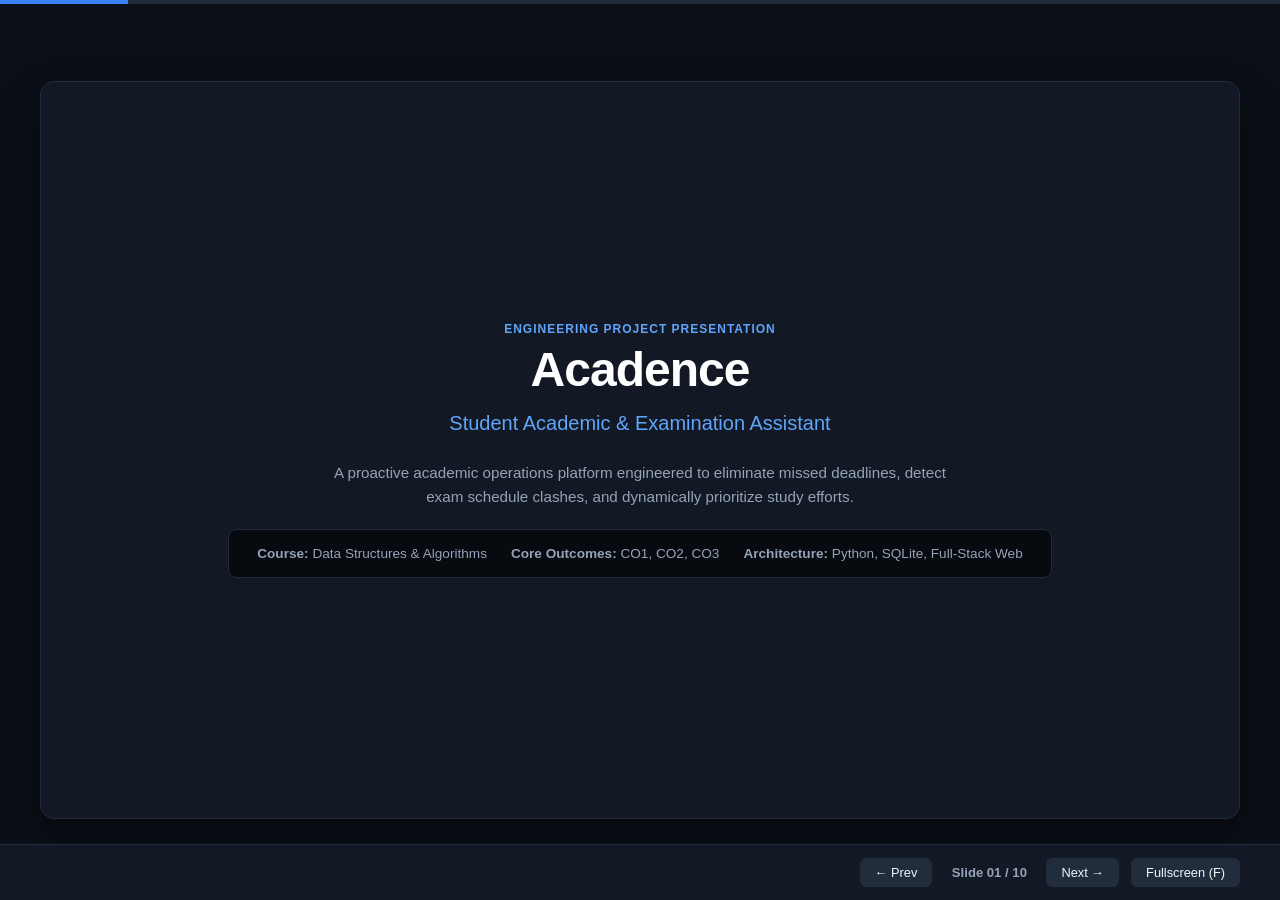
<file: DSA-MicroProj.html>
<!DOCTYPE html>
<html lang="en">
<head>
  <meta charset="UTF-8">
  <meta name="viewport" content="width=device-width, initial-scale=1.0">
  <title>Acadence Presentation | Student Academic & Examination Assistant</title>
  <style>
    :root {
      --bg: #0b0f17;
      --surface: #121924;
      --surface-border: #212c3d;
      --primary: #3b82f6;
      --primary-light: #60a5fa;
      --accent: #8b5cf6;
      --danger: #ef4444;
      --warning: #f59e0b;
      --success: #10b981;
      --text: #f1f5f9;
      --text-muted: #94a3b8;
      --text-dim: #64748b;
      --code-bg: #070a0f;
        --font-scale: 1.15; /* Increase this to scale everything up */
  --base-font-size: 1rem;
    }

    * {
      box-sizing: border-box;
      margin: 0;
      padding: 0;
      font-family: -apple-system, BlinkMacSystemFont, "Segoe UI", Roboto, Helvetica, Arial, sans-serif;
    }

    body {
      background-color: var(--bg);
      color: var(--text);
      overflow: hidden;
      height: 100vh;
      width: 100vw;
      display: flex;
      flex-direction: column;
      user-select: none;
    }

    /* Top Progress Bar */
    .progress-bar-container {
      width: 100%;
      height: 4px;
      background: var(--surface-border);
      position: fixed;
      top: 0;
      left: 0;
      z-index: 100;
    }
    .progress-bar {
      height: 100%;
      background: var(--primary);
      width: 10%;
      transition: width 0.3s ease;
    }

    /* Presentation Viewport */
    .deck-container {
      flex: 1;
      position: relative;
      display: flex;
      align-items: center;
      justify-content: center;
      padding: 40px 60px;
    }

    .slide {
      display: none;
      width: 100%;
      max-width: 1200px;
      height: 82vh;
      background: var(--surface);
      border: 1px solid var(--surface-border);
      border-radius: 14px;
      padding: 48px 56px;
      position: absolute;
      overflow-y: auto;
      box-shadow: 0 20px 40px rgba(0, 0, 0, 0.4);
      animation: fadeIn 0.25s ease forwards;
    }

    .slide.active {
      display: flex;
      flex-direction: column;
    }

    @keyframes fadeIn {
      from { opacity: 0; transform: translateY(8px); }
      to { opacity: 1; transform: translateY(0); }
    }

    /* Slide Header */
    .slide-tag {
      font-size: 0.75rem;
      font-weight: 700;
      color: var(--primary-light);
      text-transform: uppercase;
      letter-spacing: 1px;
      margin-bottom: 6px;
    }
    .slide-title {
      font-size: 1.85rem;
      font-weight: 700;
      color: #ffffff;
      letter-spacing: -0.5px;
      margin-bottom: 8px;
    }
    .slide-subtitle {
      font-size: 0.95rem;
      color: var(--text-muted);
      margin-bottom: 24px;
      line-height: 1.5;
    }

    .slide-body {
      flex: 1;
      display: flex;
      flex-direction: column;
      justify-content: center;
    }

    /* Grid Layouts */
    .grid-2 {
      display: grid;
      grid-template-columns: 1fr 1fr;
      gap: 24px;
    }
    .grid-3 {
      display: grid;
      grid-template-columns: repeat(3, 1fr);
      gap: 20px;
    }

    .card {
      background: rgba(255, 255, 255, 0.02);
      border: 1px solid var(--surface-border);
      border-radius: 10px;
      padding: 20px 24px;
    }
    .card-title {
      font-size: 1rem;
      font-weight: 600;
      color: #ffffff;
      margin-bottom: 10px;
    }
    .card-text {
      font-size: 0.86rem;
      color: var(--text-muted);
      line-height: 1.6;
    }

    /* Tables */
    table {
      width: 100%;
      border-collapse: collapse;
      font-size: 0.82rem;
      margin-top: 8px;
    }
    th, td {
      padding: 9px 12px;
      text-align: left;
      border-bottom: 1px solid var(--surface-border);
    }
    th {
      background: var(--code-bg);
      color: var(--primary-light);
      font-weight: 600;
      text-transform: uppercase;
      font-size: 0.72rem;
      letter-spacing: 0.5px;
    }
    tr:hover td { background: rgba(255, 255, 255, 0.02); }

    /* Code & Formulas */
    .formula-box {
      background: var(--code-bg);
      border: 1px solid var(--surface-border);
      border-left: 3px solid var(--primary);
      padding: 12px 18px;
      border-radius: 6px;
      font-family: ui-monospace, SFMono-Regular, Menlo, Monaco, Consolas, monospace;
      font-size: 0.85rem;
      color: var(--primary-light);
      margin: 12px 0;
    }

    .badge {
      display: inline-block;
      padding: 3px 8px;
      border-radius: 4px;
      font-size: 0.72rem;
      font-weight: 600;
      text-transform: uppercase;
      letter-spacing: 0.5px;
    }
    .badge-primary { background: rgba(59, 130, 246, 0.15); color: var(--primary-light); border: 1px solid rgba(59, 130, 246, 0.3); }
    .badge-danger { background: rgba(239, 68, 68, 0.15); color: var(--danger); border: 1px solid rgba(239, 68, 68, 0.3); }
    .badge-warning { background: rgba(245, 158, 11, 0.15); color: var(--warning); border: 1px solid rgba(245, 158, 11, 0.3); }
    .badge-success { background: rgba(16, 185, 129, 0.15); color: var(--success); border: 1px solid rgba(16, 185, 129, 0.3); }

    /* Bottom Control Bar */
    .controls-bar {
      height: 56px;
      background: var(--surface);
      border-top: 1px solid var(--surface-border);
      padding: 0 40px;
      display: flex;
      align-items: center;
      justify-content: space-between;
      position: fixed;
      bottom: 0;
      left: 0;
      right: 0;
      z-index: 90;
    }

    .key-hints {
      font-size: 0.78rem;
      color: var(--text-dim);
      display: flex;
      gap: 16px;
    }
    .kbd {
      background: var(--code-bg);
      border: 1px solid var(--surface-border);
      padding: 2px 6px;
      border-radius: 4px;
      color: var(--text-muted);
      font-family: monospace;
    }

    .nav-buttons {
      display: flex;
      align-items: center;
      gap: 12px;
    }

    .btn {
      background: var(--surface-border);
      border: 1px solid var(--surface-border);
      color: var(--text);
      padding: 6px 14px;
      border-radius: 6px;
      font-size: 0.8rem;
      font-weight: 500;
      cursor: pointer;
      transition: background 0.15s, border-color 0.15s;
    }
    .btn:hover { background: rgba(255, 255, 255, 0.1); border-color: var(--primary); }

    .slide-counter {
      font-size: 0.82rem;
      font-weight: 600;
      color: var(--text-muted);
      min-width: 90px;
      text-align: center;
    }

    /* Custom Title Slide Styling */
    .title-slide {
      text-align: center;
      justify-content: center;
      align-items: center;
    }
    .title-slide h1 {
      font-size: 3rem;
      font-weight: 800;
      color: #ffffff;
      letter-spacing: -1px;
      margin-bottom: 12px;
    }
    .title-slide .tagline {
      font-size: 1.25rem;
      color: var(--primary-light);
      margin-bottom: 24px;
      max-width: 800px;
      line-height: 1.4;
    }
    .title-slide .meta-box {
      background: var(--code-bg);
      border: 1px solid var(--surface-border);
      padding: 16px 28px;
      border-radius: 8px;
      font-size: 0.85rem;
      color: var(--text-muted);
      margin-top: 20px;
      display: inline-flex;
      gap: 24px;
    }
  </style>
</head>
<body>

  <!-- Top Progress Bar -->
  <div class="progress-bar-container">
    <div class="progress-bar" id="progressBar"></div>
  </div>

  <!-- Deck Viewport -->
  <div class="deck-container">

    <!-- SLIDE 1: Title Slide -->
    <div class="slide active title-slide" id="slide-1">
      <div class="slide-tag">Engineering Project Presentation</div>
      <h1>Acadence</h1>
      <p class="tagline">Student Academic & Examination Assistant</p>
      <p style="font-size: 0.95rem; color: var(--text-muted); max-width: 650px; line-height: 1.6;">
        A proactive academic operations platform engineered to eliminate missed deadlines, detect exam schedule clashes, and dynamically prioritize study efforts.
      </p>
      <div class="meta-box">
        <div><strong>Course:</strong> Data Structures & Algorithms</div>
        <div><strong>Core Outcomes:</strong> CO1, CO2, CO3</div>
        <div><strong>Architecture:</strong> Python, SQLite, Full-Stack Web</div>
      </div>
    </div>

    <!-- SLIDE 2: Problem Statement -->
    <div class="slide" id="slide-2">
      <div class="slide-tag">Slide 02 / 10 &bull; Context & Motivation</div>
      <h2 class="slide-title">The Problem: Academic Information Chaos</h2>
      <p class="slide-subtitle">Why traditional student management systems fail college students during crucial exam periods</p>

      <div class="slide-body">
        <div class="grid-2">
          <div class="card" style="border-left: 3px solid var(--danger);">
            <div class="card-title" style="color: var(--danger);">Real Student Pain Points</div>
            <ul style="padding-left: 18px; font-size: 0.86rem; color: var(--text-muted); line-height: 1.8;">
              <li><strong>Fragmented Schedules:</strong> Exam timetables arrive in PDF circulars, assignments in chat channels, and grades in disjointed portals.</li>
              <li><strong>Preventable Deadlines Missed:</strong> Students lose track of submission cut-offs amid concurrent project milestones.</li>
              <li><strong>Unchecked Schedule Clashes:</strong> Overlapping exam time slots go unnoticed until attendance day.</li>
              <li><strong>Reactive Cramming:</strong> Students realize which subjects are below passing threshold only after finals begin.</li>
            </ul>
          </div>

          <div class="card" style="border-left: 3px solid var(--warning);">
            <div class="card-title" style="color: var(--warning);">The Failure of Conventional Tools</div>
            <p class="card-text">
              Conventional college applications are <strong>passive databases</strong>: they allow administrators to record rows, but do nothing to guide student behavior.
            </p>
            <p class="card-text" style="margin-top: 12px;">
              Static to-do lists fail because they lack academic context—they cannot evaluate how an upcoming exam in a 48% average subject is far more critical than a homework task in a 90% subject.
            </p>
          </div>
        </div>
      </div>
    </div>

    <!-- SLIDE 3: The Solution -->
    <div class="slide" id="slide-3">
      <div class="slide-tag">Slide 03 / 10 &bull; Product Vision</div>
      <h2 class="slide-title">The Acadence Paradigm: Proactive Triage</h2>
      <p class="slide-subtitle">Transforming student software from a static record keeper to an intelligent academic operations engine</p>

      <div class="slide-body">
        <div class="grid-3" style="margin-bottom: 20px;">
          <div class="card" style="border-top: 3px solid var(--primary);">
            <div class="card-title">1. What Needs Attention?</div>
            <p class="card-text">
              Evaluates upcoming deadlines, exam proximity, and historical grades to isolate actual academic vulnerabilities.
            </p>
          </div>
          <div class="card" style="border-top: 3px solid var(--accent);">
            <div class="card-title">2. When Does It Need It?</div>
            <p class="card-text">
              Real-time countdown engine, schedule collision detector, and hourly urgency scaling for tasks due in &lt; 48 hours.
            </p>
          </div>
          <div class="card" style="border-top: 3px solid var(--success);">
            <div class="card-title">3. What Action to Take?</div>
            <p class="card-text">
              Deterministic Priority Engine provides an unambiguous daily study schedule with plain-language rationales.
            </p>
          </div>
        </div>

        <div class="card" style="background: var(--code-bg);">
          <div style="font-size: 0.88rem; font-weight: 600; color: #ffffff; margin-bottom: 6px;">Zero Opaque AI Claims: Deterministic & Explainable</div>
          <p style="font-size: 0.82rem; color: var(--text-muted); line-height: 1.5;">
            Every single recommendation, priority score, and study schedule in Acadence is computed using mathematically transparent formulas. Students and evaluators can verify exactly why any task has been prioritized.
          </p>
        </div>
      </div>
    </div>

    <!-- SLIDE 4: Dashboard & Countdown Engine -->
    <div class="slide" id="slide-4">
      <div class="slide-tag">Slide 04 / 10 &bull; Core Module 1</div>
      <h2 class="slide-title">Unified Dashboard & Examination Countdown</h2>
      <p class="slide-subtitle">An executive single-pane cockpit providing immediate operational clarity</p>

      <div class="slide-body">
        <div class="grid-2">
          <div>
            <div class="card" style="margin-bottom: 14px;">
              <div class="card-title">Live Countdown Engine</div>
              <p class="card-text">
                Continuously computes days, hours, and minutes to the closest scheduled examination. Escalates visual priority when an exam falls within 48 hours.
              </p>
            </div>
            <div class="card">
              <div class="card-title">Automated Clash Alert Banner</div>
              <p class="card-text">
                Instantly flags any detected examination schedule collisions with exact subject names and conflicting venues.
              </p>
            </div>
          </div>

          <div class="card">
            <div class="card-title">"What Should I Do Next?" Recommendation</div>
            <p class="card-text" style="margin-bottom: 12px;">
              Prominently displayed on login: highlights the top 3 highest-impact tasks determined by the priority engine.
            </p>
            <div class="formula-box">
              Example Output:<br>
              #1. Process Scheduling Lab Report (Operating Systems)<br>
              Rationale: Overdue by 24h &bull; Subject average vulnerable (53.5%) &bull; Exam in 8 days
            </div>
            <p class="card-text">
              Includes inline one-click status resolution and global Multi-Level Undo support.
            </p>
          </div>
        </div>
      </div>
    </div>

    <!-- SLIDE 5: Academic Planner -->
    <div class="slide" id="slide-5">
      <div class="slide-tag">Slide 05 / 10 &bull; Core Module 2</div>
      <h2 class="slide-title">Smart Academic Planner & Study Scheduler</h2>
      <p class="slide-subtitle">Multi-factor priority ranking and greedy knapsack-style study session planning</p>

      <div class="slide-body">
        <div class="card" style="margin-bottom: 16px;">
          <div class="card-title">Transparent Priority Scoring Formula</div>
          <div class="formula-box">
            Task Score = Urgency_Score + Priority_Weight + Subject_Vulnerability + Effort_Factor
          </div>
          <p class="card-text">
            &bull; <strong>Urgency:</strong> Overdue (&gt; 100 pts) &bull; &lt; 24h (90-75 pts) &bull; &lt; 48h (75-60 pts) &bull; &gt; 7 days (baseline)<br>
            &bull; <strong>Priority:</strong> Critical (40 pts), High (30 pts), Medium (20 pts), Low (10 pts)<br>
            &bull; <strong>Subject Vulnerability:</strong> Boost of up to +35 pts if student average in that subject is below the threshold (&lt; 60%)<br>
            &bull; <strong>Effort Factor:</strong> Quick-win boost (+15 pts) for deliverables requiring 1 to 3 hours
          </p>
        </div>

        <div class="card">
          <div class="card-title">Suggested Daily Study Scheduler</div>
          <p class="card-text">
            Students input available study hours (e.g. 3.5h). The engine greedily allocates the highest-ranked pending tasks fitting within that time budget, eliminating decision paralysis.
          </p>
        </div>
      </div>
    </div>

    <!-- SLIDE 6: Examination Management & Conflict Detection -->
    <div class="slide" id="slide-6">
      <div class="slide-tag">Slide 06 / 10 &bull; Core Module 3</div>
      <h2 class="slide-title">Examination Management & Collision Engine</h2>
      <p class="slide-subtitle">Interval overlap detection and FIFO Academic Service Request Queue</p>

      <div class="slide-body">
        <div class="grid-2">
          <div class="card">
            <div class="card-title">Algorithmic Conflict Detection</div>
            <p class="card-text">
              Performs pairwise interval checking for all scheduled examinations sharing an identical date.
            </p>
            <div class="formula-box">
              Overlap Condition:<br>
              max(start_1, start_2) &lt; min(end_1, end_2)
            </div>
            <p class="card-text">
              If true, the system flags an immediate schedule clash with exact colliding duration, venue, and subjects.
            </p>
          </div>

          <div class="card">
            <div class="card-title">FIFO Academic Request Queue (CO1)</div>
            <p class="card-text">
              Demonstrates First-Come, First-Served processing for administrative student requests (Hall ticket generation, grade re-evaluation, supplementary exams).
            </p>
            <ul style="padding-left: 18px; font-size: 0.84rem; color: var(--text-muted); line-height: 1.6; margin-top: 8px;">
              <li>Engineered using linked nodes with front and rear pointers.</li>
              <li>Strict O(1) enqueue and dequeue operations without array shifting.</li>
              <li>Visual track from FRONT (Exit) to REAR (Entry).</li>
            </ul>
          </div>
        </div>
      </div>
    </div>

    <!-- SLIDE 7: Performance Analyzer -->
    <div class="slide" id="slide-7">
      <div class="slide-tag">Slide 07 / 10 &bull; Core Module 4</div>
      <h2 class="slide-title">Academic Performance Analyzer</h2>
      <p class="slide-subtitle">Explainable decline detection and reverse target score calculation</p>

      <div class="slide-body">
        <div class="grid-2">
          <div class="card">
            <div class="card-title">Explainable Decline Detection</div>
            <p class="card-text">
              Evaluates chronological marks across quizzes, tests, and mid-terms per subject.
            </p>
            <ul style="padding-left: 18px; font-size: 0.84rem; color: var(--text-muted); line-height: 1.6; margin-top: 8px;">
              <li><strong>Sudden Drop:</strong> Flags warning if the latest score drops by &ge; 10% compared to previous assessment.</li>
              <li><strong>Negative Trajectory:</strong> Flags warning if 3 consecutive assessments exhibit a downward trend.</li>
              <li>Prevents surprises before final university grading.</li>
            </ul>
          </div>

          <div class="card">
            <div class="card-title">Reverse Target Score Calculator</div>
            <p class="card-text">
              Given existing weighted marks, determines the exact score needed on an upcoming exam to achieve a target average.
            </p>
            <div class="formula-box">
              Score_Req = [Target * W_total - Current_Weighted_Pts] / W_upcoming
            </div>
            <p class="card-text">
              Validates mathematical feasibility: alerts student if target is already secured or if it exceeds the maximum possible 100% ceiling.
            </p>
          </div>
        </div>
      </div>
    </div>

    <!-- SLIDE 8: Academic Rescue Mode -->
    <div class="slide" id="slide-8">
      <div class="slide-tag">Slide 08 / 10 &bull; Flagship Innovation</div>
      <h2 class="slide-title">Flagship: Academic Rescue Mode</h2>
      <p class="slide-subtitle">An automated emergency triage engine designed for high-stress finals periods</p>

      <div class="slide-body">
        <div class="grid-2" style="margin-bottom: 16px;">
          <div class="card" style="border-left: 4px solid var(--danger);">
            <div class="card-title" style="color: var(--danger);">Academic Crisis Index (0 to 100)</div>
            <p class="card-text">
              Synthesizes emergency risk metrics: overdue count, tasks due in &lt; 48 hours, subjects below threshold (&lt; 60%), and exams within 10 days.
            </p>
            <div style="margin-top: 10px; font-size: 0.85rem;">
              <span class="badge badge-danger">Severe Pressure (&ge; 70)</span>
              <span class="badge badge-warning">Moderate Warning (&ge; 40)</span>
              <span class="badge badge-success">Stable (&lt; 40)</span>
            </div>
          </div>

          <div class="card">
            <div class="card-title">Emergency Triage Scoring Formula</div>
            <div class="formula-box" style="margin: 6px 0;">
              Rescue Score = Urgency * 0.45 + Vulnerability * 0.35 + Priority * 0.15 + QuickWin * 0.05
            </div>
            <p class="card-text">
              Heavily penalizes overdue tasks and subjects at risk of failing, while providing a slight boost to low-effort quick wins.
            </p>
          </div>
        </div>

        <div class="card" style="background: var(--code-bg);">
          <div class="card-title">One-Click Resolution with Real-Time Recalculation</div>
          <p class="card-text">
            Students click "Mark Completed & Recalculate" on recommendation #1. The engine instantly recalculates all task scores and re-ranks remaining tasks in real time without a page refresh.
          </p>
        </div>
      </div>
    </div>

    <!-- SLIDE 9: DSA Core Architecture -->
    <div class="slide" id="slide-9">
      <div class="slide-tag">Slide 09 / 10 &bull; Technical Excellence</div>
      <h2 class="slide-title">DSA-Powered Core: Course Outcome Mapping</h2>
      <p class="slide-subtitle">Production features engineered directly with custom manual Data Structures and Algorithms</p>

      <div class="slide-body">
        <table>
          <thead>
            <tr>
              <th>Course Outcome</th>
              <th>Data Structure / Algorithm</th>
              <th>Complexity</th>
              <th>Real-World Role in Acadence</th>
            </tr>
          </thead>
          <tbody>
            <tr>
              <td><strong>CO1: Linear Structures</strong></td>
              <td>Custom LIFO Stack (`data_structures/stack.py`)</td>
              <td>O(1) Push / Pop / Peek</td>
              <td>Multi-Level Undo Engine reverting task mutations and deletions</td>
            </tr>
            <tr>
              <td><strong>CO1: Linear Structures</strong></td>
              <td>Custom FIFO Queue (`data_structures/queue.py`)</td>
              <td>O(1) Enqueue / Dequeue</td>
              <td>Academic Service Request pipeline using front/rear linked nodes</td>
            </tr>
            <tr>
              <td><strong>CO2: Linked Lists</strong></td>
              <td>Custom Singly Linked List (`data_structures/linked_list.py`)</td>
              <td>O(1) Head Insert &bull; O(n) Search</td>
              <td>In-memory active task registry demonstrating dynamic node allocation</td>
            </tr>
            <tr>
              <td><strong>CO3: Searching</strong></td>
              <td>Manual Binary Search (`algorithms/searching.py`)</td>
              <td>O(log n)</td>
              <td>Fast lookup across pre-sorted exam dates and merit rankings</td>
            </tr>
            <tr>
              <td><strong>CO3: Sorting</strong></td>
              <td>Merge Sort, Insertion Sort, Bubble Sort</td>
              <td>O(n log n) &bull; O(n^2)</td>
              <td>Multi-criteria sorting for tasks, deadlines, and assessment scores</td>
            </tr>
          </tbody>
        </table>
      </div>
    </div>

    <!-- SLIDE 10: Future Scope & Conclusion -->
    <div class="slide" id="slide-10">
      <div class="slide-tag">Slide 10 / 10 &bull; Roadmap & Conclusion</div>
      <h2 class="slide-title">Future Scope & Conclusion</h2>
      <p class="slide-subtitle">Expanding Acadence from an algorithmic microproject into an institutional student platform</p>

      <div class="slide-body">
        <div class="grid-2" style="margin-bottom: 16px;">
          <div class="card">
            <div class="card-title">Institutional Integration & Scalability</div>
            <ul style="padding-left: 18px; font-size: 0.84rem; color: var(--text-muted); line-height: 1.7;">
              <li><strong>LMS Sync (Canvas & Moodle):</strong> Automated ingestion of assignment due dates, exam schedules, and grade book entries via REST APIs.</li>
              <li><strong>Distributed Queue Processing:</strong> Extending FIFO and priority queues to multi-node job schedulers for campus-wide study dispatch.</li>
              <li><strong>Holistic Attendance Triage:</strong> Combining marks predictions with minimum attendance threshold warnings across subjects.</li>
            </ul>
          </div>

          <div class="card">
            <div class="card-title">User Experience & Real-Time Sync</div>
            <ul style="padding-left: 18px; font-size: 0.84rem; color: var(--text-muted); line-height: 1.7;">
              <li><strong>Cross-Platform Mobile App:</strong> React Native / Flutter client with local offline database sync and background push alerts.</li>
              <li><strong>Collaborative Study Circles:</strong> Peer study group queue where tasks and revision resources are balanced cooperatively.</li>
              <li><strong>Expanded What-If Analytics:</strong> Multi-semester CGPA forecasting and degree-level graduation trajectory simulations.</li>
            </ul>
          </div>
        </div>

        <div class="card" style="text-align: center; background: rgba(59, 130, 246, 0.08); border-color: rgba(59, 130, 246, 0.3); padding: 22px;">
          <div style="font-size: 1.25rem; font-weight: 700; color: #ffffff; letter-spacing: 0.5px;">Thank You</div>
          <p style="font-size: 0.88rem; color: var(--text-muted); margin: 6px 0 0 0;">
            Acadence demonstrates that rigorous linear and non-linear data structures directly empower practical, student-centric academic productivity.
          </p>
          <div style="margin-top: 10px; font-size: 0.82rem; color: var(--primary); font-weight: 600;">
            Open for Questions &bull; Evaluation & Discussion
          </div>
        </div>
      </div>
    </div>

  </div>

  <!-- Bottom Control Bar -->
  <footer class="controls-bar">
    <div class="key-hints">
      <!-- <span><span class="kbd">&larr;</span> / <span class="kbd">&rarr;</span> Navigate</span>
      <span><span class="kbd">Space</span> Next</span>
      <span><span class="kbd">F</span> Toggle Fullscreen</span> -->
    </div>

    <div class="nav-buttons">
      <button class="btn" onclick="prevSlide()">&larr; Prev</button>
      <div class="slide-counter" id="slideCounter" >Slide 01 / 10</div>
      <button class="btn" onclick="nextSlide()">Next &rarr;</button>
      <button class="btn" id="btnFullscreen" onclick="toggleFullscreen()">Fullscreen (F)</button>
    </div>
  </footer>

  <script>
    let currentSlide = 1;
    const totalSlides = 10;

    function updateSlide() {
      // Hide all slides
      document.querySelectorAll('.slide').forEach((s, idx) => {
        s.classList.toggle('active', idx + 1 === currentSlide);
      });

      // Update counter
      document.getElementById('slideCounter').textContent = `Slide ${String(currentSlide).padStart(2, '0')} / ${String(totalSlides).padStart(2, '0')}`;

      // Update top progress bar
      const progressPct = (currentSlide / totalSlides) * 100;
      document.getElementById('progressBar').style.width = `${progressPct}%`;
    }

    function nextSlide() {
      if (currentSlide < totalSlides) {
        currentSlide++;
        updateSlide();
      }
    }

    function prevSlide() {
      if (currentSlide > 1) {
        currentSlide--;
        updateSlide();
      }
    }

    function toggleFullscreen() {
      if (!document.fullscreenElement) {
        document.documentElement.requestFullscreen().catch((err) => {
          console.warn(`Fullscreen request failed: ${err.message}`);
        });
      } else {
        if (document.exitFullscreen) {
          document.exitFullscreen();
        }
      }
    }

    // Keyboard Navigation
    document.addEventListener('keydown', (e) => {
      // Toggle Fullscreen with 'f' or 'F'
      if (e.key === 'f' || e.key === 'F') {
        toggleFullscreen();
        return;
      }

      // Navigate Right / Next
      if (e.key === 'ArrowRight' || e.key === 'ArrowDown' || e.key === 'PageDown' || e.key === ' ') {
        e.preventDefault();
        nextSlide();
        return;
      }

      // Navigate Left / Prev
      if (e.key === 'ArrowLeft' || e.key === 'ArrowUp' || e.key === 'PageUp' || e.key === 'Backspace') {
        e.preventDefault();
        prevSlide();
        return;
      }

      // Home & End
      if (e.key === 'Home') {
        currentSlide = 1;
        updateSlide();
      } else if (e.key === 'End') {
        currentSlide = totalSlides;
        updateSlide();
      }
    });

    // Initialize
    updateSlide();
  </script>
</body>
</html>
</file>
